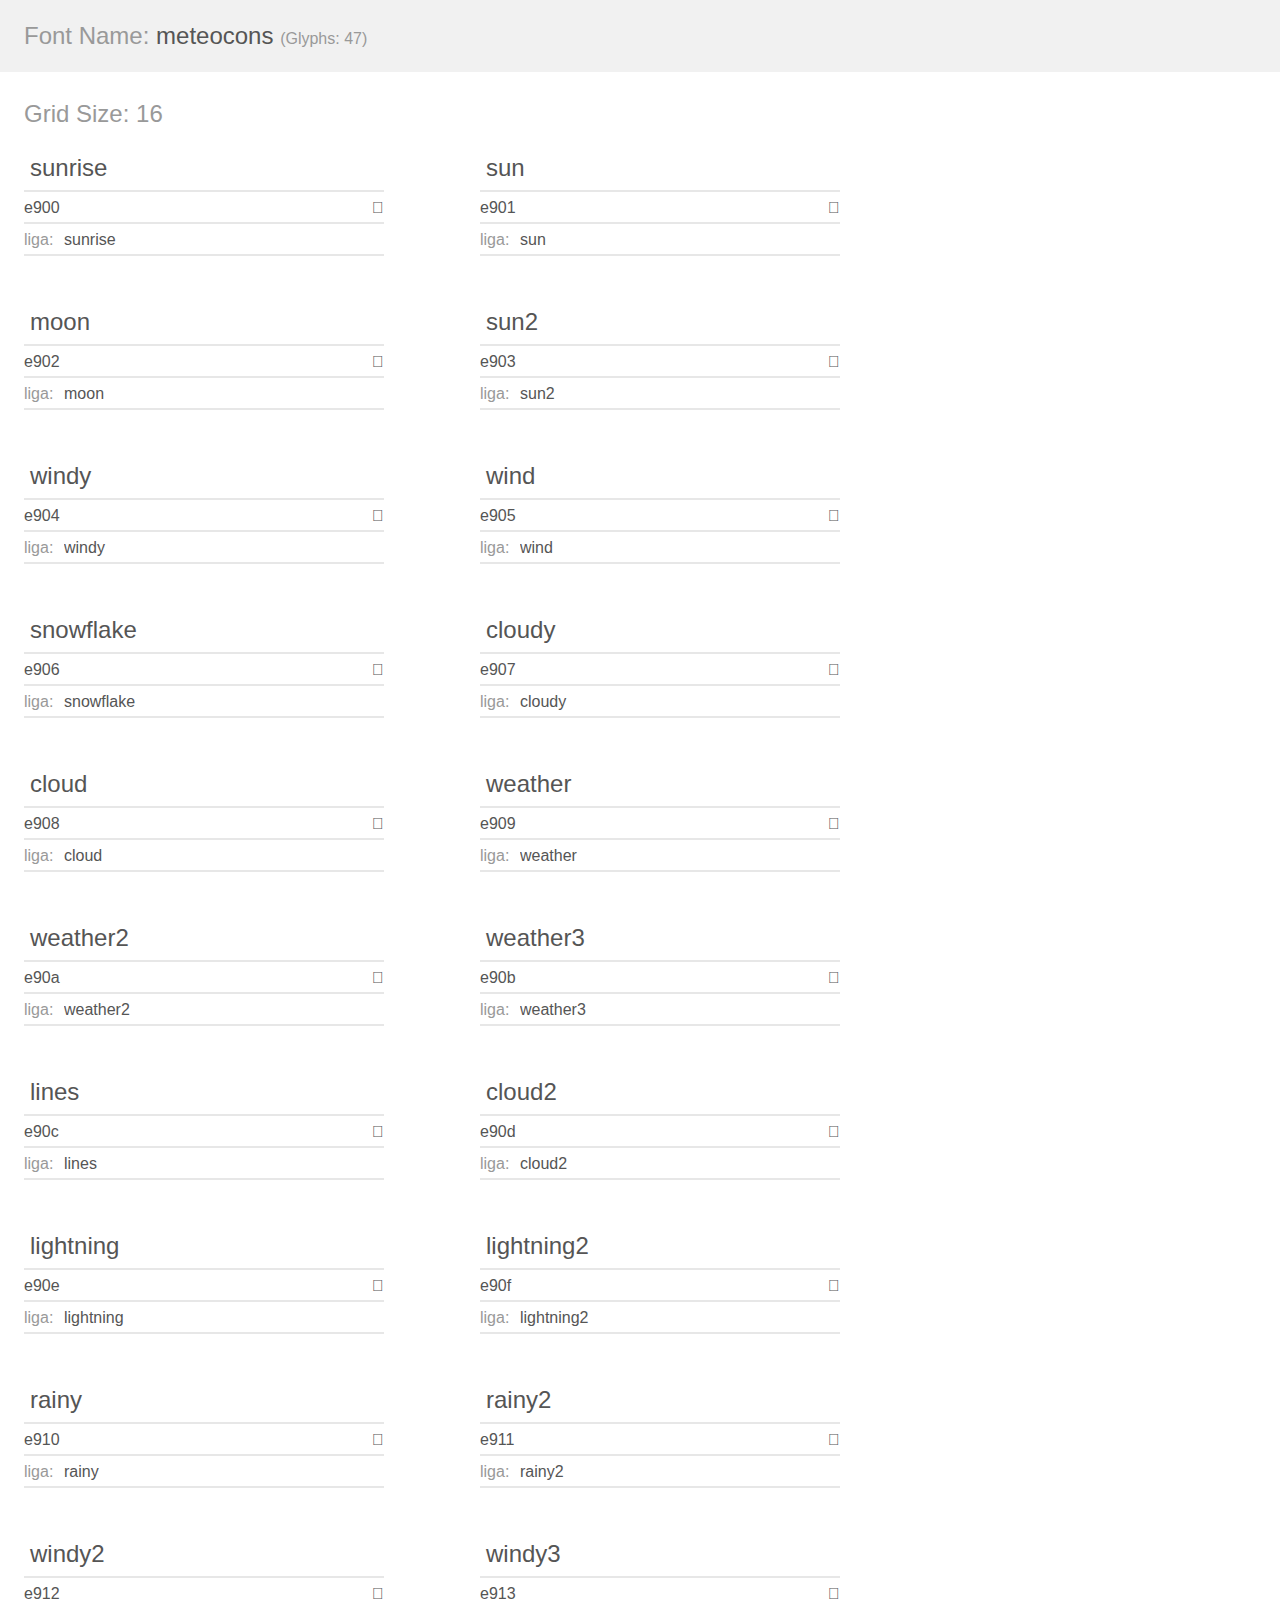
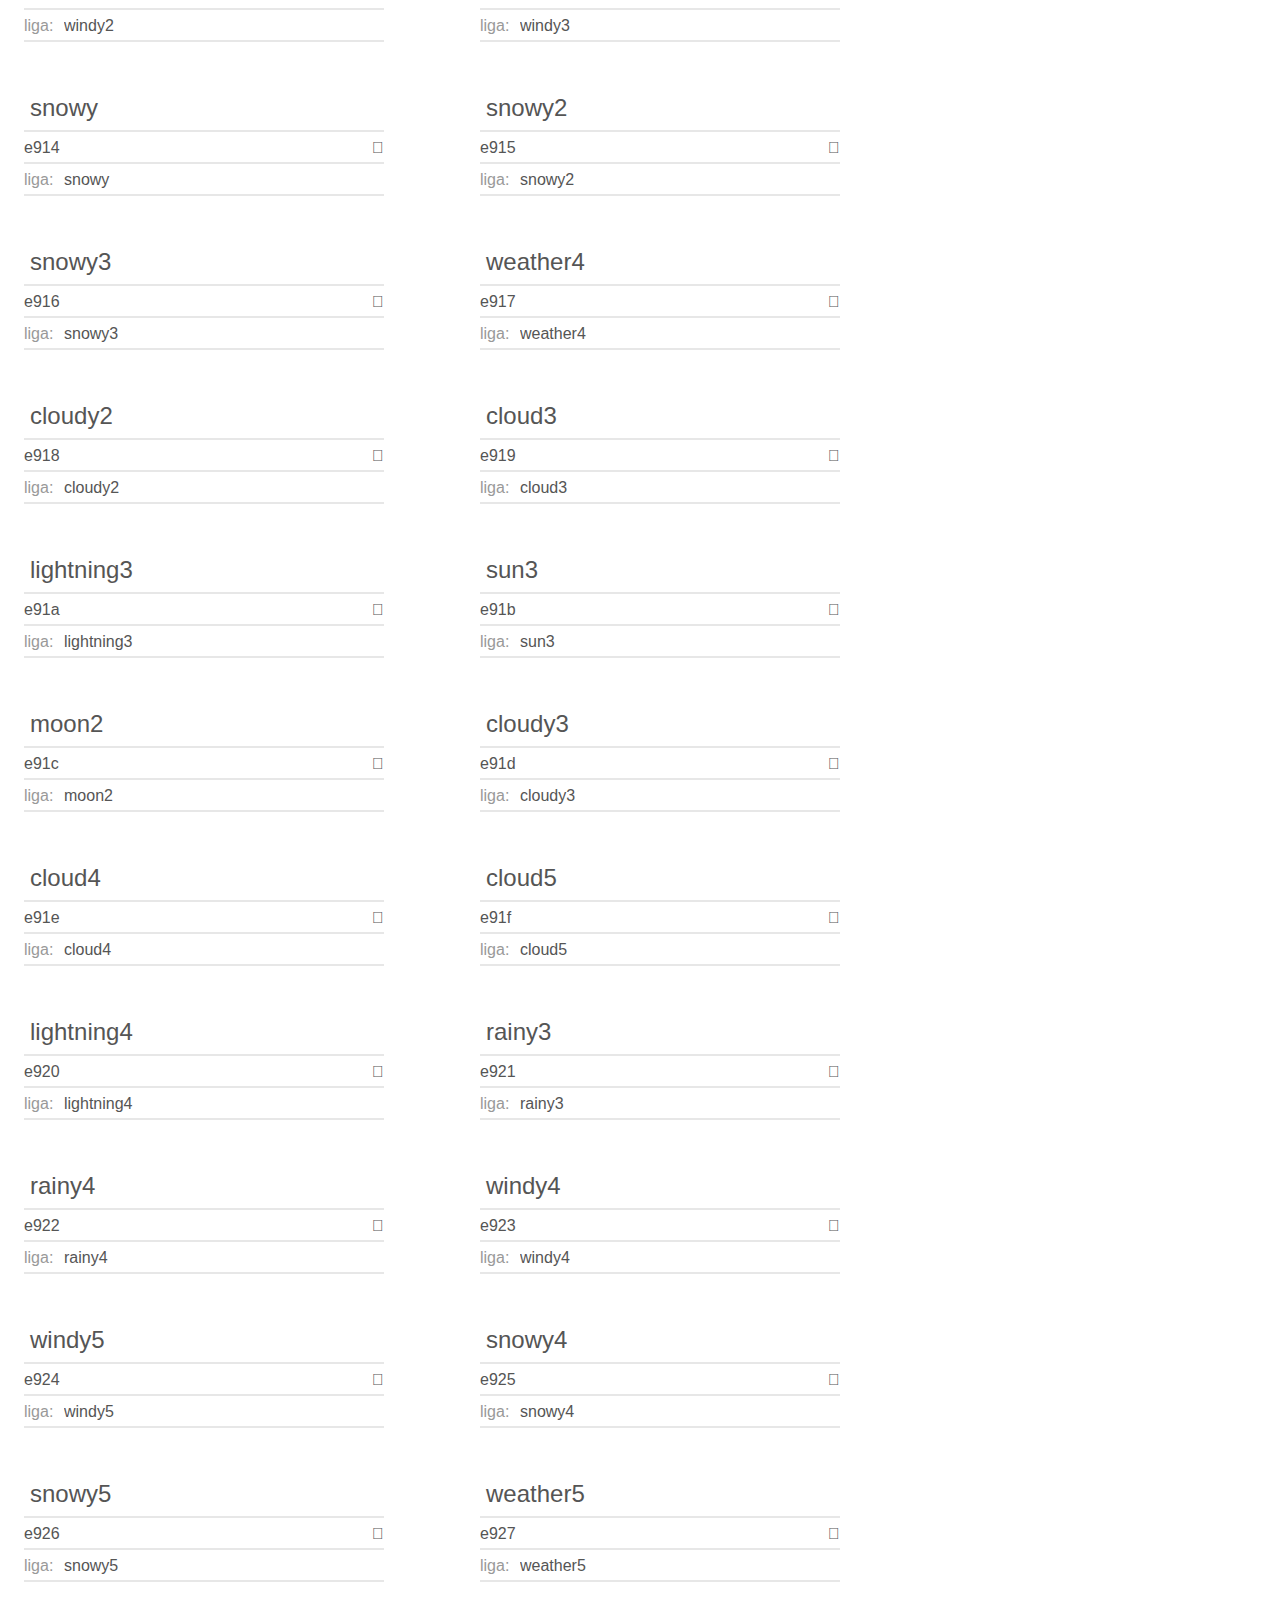
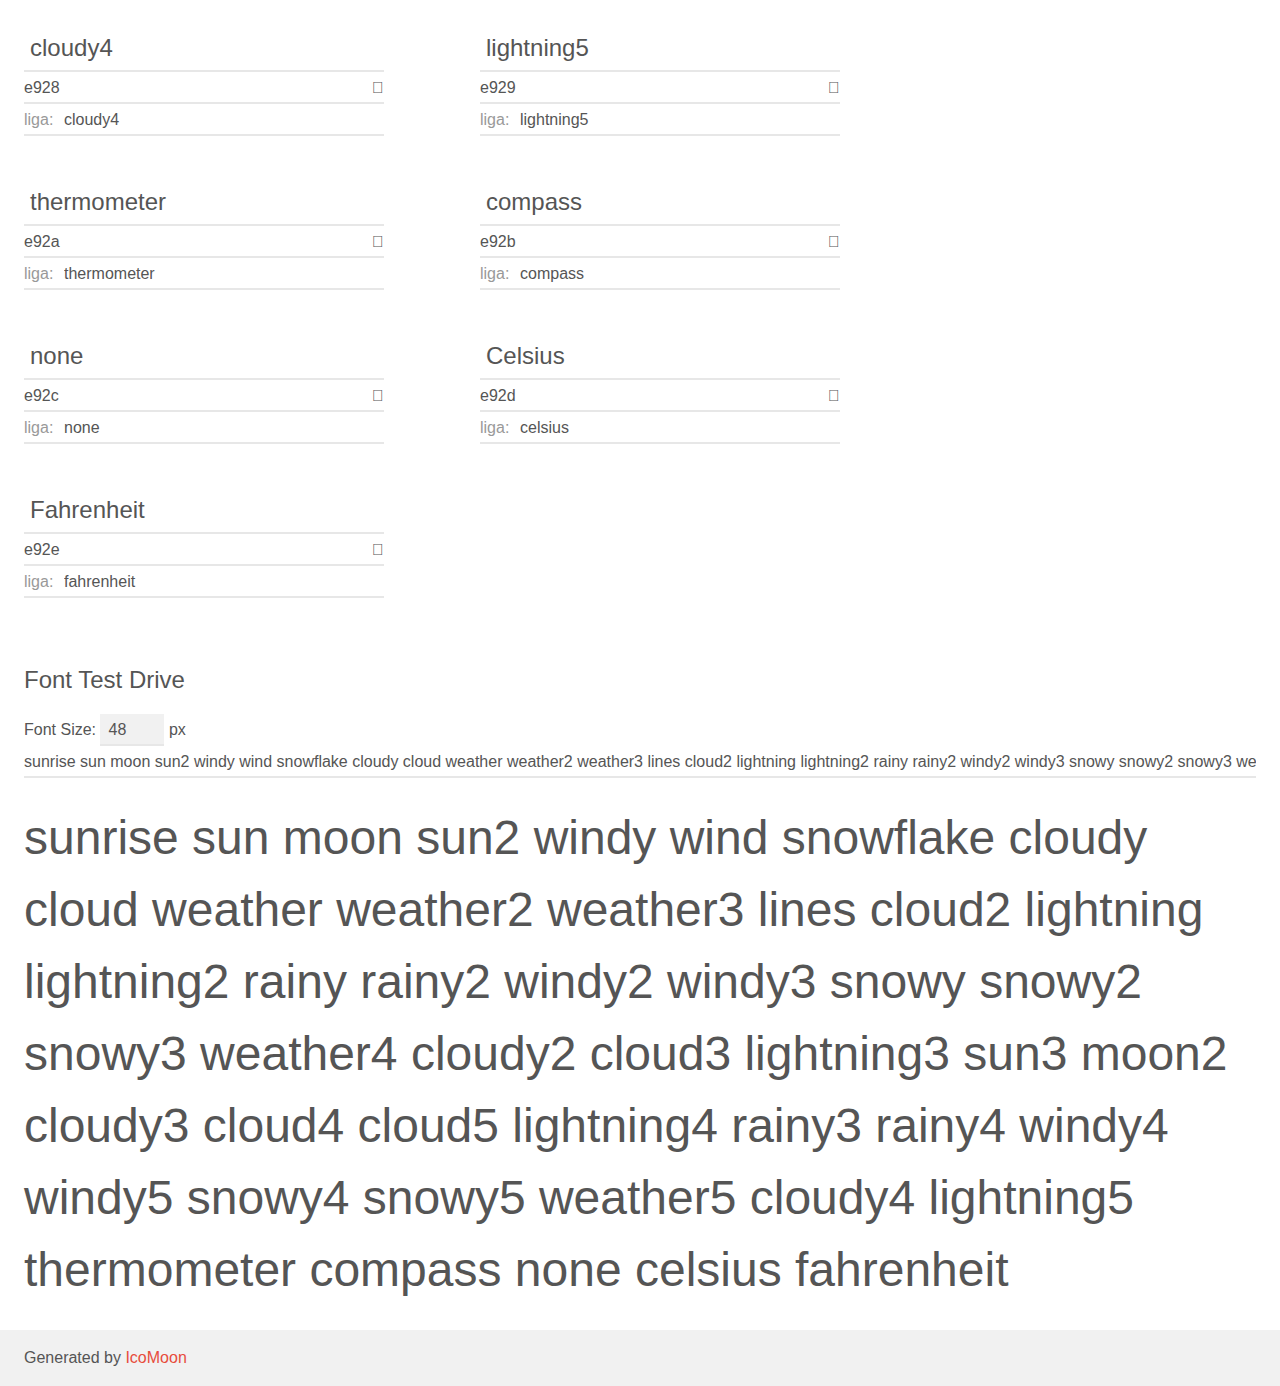
<file: Fuse-React-10.3.0-js-skeleton/public/assets/fonts/meteocons/demo.html>
<!doctype html>
<html>
<head>
    <meta charset="utf-8">
    <title>IcoMoon Demo</title>
    <meta name="description" content="An Icon Font Generated By IcoMoon.io">
    <meta name="viewport" content="width=device-width, initial-scale=1">
    <link rel="stylesheet" href="demo-files/demo.css">
    <link rel="stylesheet" href="style.css"></head>
<body>
    <div class="bgc1 clearfix">
        <h1 class="mhmm mvm"><span class="fgc1">Font Name:</span> meteocons <small class="fgc1">(Glyphs:&nbsp;47)</small></h1>
    </div>
    <div class="clearfix mhl ptl">
        <h1 class="mvm mtn fgc1">Grid Size: 16</h1>
        <div class="glyph fs1">
            <div class="clearfix bshadow0 pbs">
                <i class="sunrise">
                
                </i>
                <span class="mls"> sunrise</span>
            </div>
            <fieldset class="fs0 size1of1 clearfix hidden-false">
                <input type="text" readonly value="e900" class="unit size1of2" />
                <input type="text" maxlength="1" readonly value="&#xe900;" class="unitRight size1of2 talign-right" />
            </fieldset>
            <div class="fs0 bshadow0 clearfix hidden-false">
                <span class="unit pvs fgc1">liga: </span>
                <input type="text" readonly value="sunrise" class="liga unitRight" />
            </div>
        </div>
        <div class="glyph fs1">
            <div class="clearfix bshadow0 pbs">
                <i class="sun">
                
                </i>
                <span class="mls"> sun</span>
            </div>
            <fieldset class="fs0 size1of1 clearfix hidden-false">
                <input type="text" readonly value="e901" class="unit size1of2" />
                <input type="text" maxlength="1" readonly value="&#xe901;" class="unitRight size1of2 talign-right" />
            </fieldset>
            <div class="fs0 bshadow0 clearfix hidden-false">
                <span class="unit pvs fgc1">liga: </span>
                <input type="text" readonly value="sun" class="liga unitRight" />
            </div>
        </div>
        <div class="glyph fs1">
            <div class="clearfix bshadow0 pbs">
                <i class="moon">
                
                </i>
                <span class="mls"> moon</span>
            </div>
            <fieldset class="fs0 size1of1 clearfix hidden-false">
                <input type="text" readonly value="e902" class="unit size1of2" />
                <input type="text" maxlength="1" readonly value="&#xe902;" class="unitRight size1of2 talign-right" />
            </fieldset>
            <div class="fs0 bshadow0 clearfix hidden-false">
                <span class="unit pvs fgc1">liga: </span>
                <input type="text" readonly value="moon" class="liga unitRight" />
            </div>
        </div>
        <div class="glyph fs1">
            <div class="clearfix bshadow0 pbs">
                <i class="sun2">
                
                </i>
                <span class="mls"> sun2</span>
            </div>
            <fieldset class="fs0 size1of1 clearfix hidden-false">
                <input type="text" readonly value="e903" class="unit size1of2" />
                <input type="text" maxlength="1" readonly value="&#xe903;" class="unitRight size1of2 talign-right" />
            </fieldset>
            <div class="fs0 bshadow0 clearfix hidden-false">
                <span class="unit pvs fgc1">liga: </span>
                <input type="text" readonly value="sun2" class="liga unitRight" />
            </div>
        </div>
        <div class="glyph fs1">
            <div class="clearfix bshadow0 pbs">
                <i class="windy">
                
                </i>
                <span class="mls"> windy</span>
            </div>
            <fieldset class="fs0 size1of1 clearfix hidden-false">
                <input type="text" readonly value="e904" class="unit size1of2" />
                <input type="text" maxlength="1" readonly value="&#xe904;" class="unitRight size1of2 talign-right" />
            </fieldset>
            <div class="fs0 bshadow0 clearfix hidden-false">
                <span class="unit pvs fgc1">liga: </span>
                <input type="text" readonly value="windy" class="liga unitRight" />
            </div>
        </div>
        <div class="glyph fs1">
            <div class="clearfix bshadow0 pbs">
                <i class="wind">
                
                </i>
                <span class="mls"> wind</span>
            </div>
            <fieldset class="fs0 size1of1 clearfix hidden-false">
                <input type="text" readonly value="e905" class="unit size1of2" />
                <input type="text" maxlength="1" readonly value="&#xe905;" class="unitRight size1of2 talign-right" />
            </fieldset>
            <div class="fs0 bshadow0 clearfix hidden-false">
                <span class="unit pvs fgc1">liga: </span>
                <input type="text" readonly value="wind" class="liga unitRight" />
            </div>
        </div>
        <div class="glyph fs1">
            <div class="clearfix bshadow0 pbs">
                <i class="snowflake">
                
                </i>
                <span class="mls"> snowflake</span>
            </div>
            <fieldset class="fs0 size1of1 clearfix hidden-false">
                <input type="text" readonly value="e906" class="unit size1of2" />
                <input type="text" maxlength="1" readonly value="&#xe906;" class="unitRight size1of2 talign-right" />
            </fieldset>
            <div class="fs0 bshadow0 clearfix hidden-false">
                <span class="unit pvs fgc1">liga: </span>
                <input type="text" readonly value="snowflake" class="liga unitRight" />
            </div>
        </div>
        <div class="glyph fs1">
            <div class="clearfix bshadow0 pbs">
                <i class="cloudy">
                
                </i>
                <span class="mls"> cloudy</span>
            </div>
            <fieldset class="fs0 size1of1 clearfix hidden-false">
                <input type="text" readonly value="e907" class="unit size1of2" />
                <input type="text" maxlength="1" readonly value="&#xe907;" class="unitRight size1of2 talign-right" />
            </fieldset>
            <div class="fs0 bshadow0 clearfix hidden-false">
                <span class="unit pvs fgc1">liga: </span>
                <input type="text" readonly value="cloudy" class="liga unitRight" />
            </div>
        </div>
        <div class="glyph fs1">
            <div class="clearfix bshadow0 pbs">
                <i class="cloud">
                
                </i>
                <span class="mls"> cloud</span>
            </div>
            <fieldset class="fs0 size1of1 clearfix hidden-false">
                <input type="text" readonly value="e908" class="unit size1of2" />
                <input type="text" maxlength="1" readonly value="&#xe908;" class="unitRight size1of2 talign-right" />
            </fieldset>
            <div class="fs0 bshadow0 clearfix hidden-false">
                <span class="unit pvs fgc1">liga: </span>
                <input type="text" readonly value="cloud" class="liga unitRight" />
            </div>
        </div>
        <div class="glyph fs1">
            <div class="clearfix bshadow0 pbs">
                <i class="weather">
                
                </i>
                <span class="mls"> weather</span>
            </div>
            <fieldset class="fs0 size1of1 clearfix hidden-false">
                <input type="text" readonly value="e909" class="unit size1of2" />
                <input type="text" maxlength="1" readonly value="&#xe909;" class="unitRight size1of2 talign-right" />
            </fieldset>
            <div class="fs0 bshadow0 clearfix hidden-false">
                <span class="unit pvs fgc1">liga: </span>
                <input type="text" readonly value="weather" class="liga unitRight" />
            </div>
        </div>
        <div class="glyph fs1">
            <div class="clearfix bshadow0 pbs">
                <i class="weather2">
                
                </i>
                <span class="mls"> weather2</span>
            </div>
            <fieldset class="fs0 size1of1 clearfix hidden-false">
                <input type="text" readonly value="e90a" class="unit size1of2" />
                <input type="text" maxlength="1" readonly value="&#xe90a;" class="unitRight size1of2 talign-right" />
            </fieldset>
            <div class="fs0 bshadow0 clearfix hidden-false">
                <span class="unit pvs fgc1">liga: </span>
                <input type="text" readonly value="weather2" class="liga unitRight" />
            </div>
        </div>
        <div class="glyph fs1">
            <div class="clearfix bshadow0 pbs">
                <i class="weather3">
                
                </i>
                <span class="mls"> weather3</span>
            </div>
            <fieldset class="fs0 size1of1 clearfix hidden-false">
                <input type="text" readonly value="e90b" class="unit size1of2" />
                <input type="text" maxlength="1" readonly value="&#xe90b;" class="unitRight size1of2 talign-right" />
            </fieldset>
            <div class="fs0 bshadow0 clearfix hidden-false">
                <span class="unit pvs fgc1">liga: </span>
                <input type="text" readonly value="weather3" class="liga unitRight" />
            </div>
        </div>
        <div class="glyph fs1">
            <div class="clearfix bshadow0 pbs">
                <i class="lines">
                
                </i>
                <span class="mls"> lines</span>
            </div>
            <fieldset class="fs0 size1of1 clearfix hidden-false">
                <input type="text" readonly value="e90c" class="unit size1of2" />
                <input type="text" maxlength="1" readonly value="&#xe90c;" class="unitRight size1of2 talign-right" />
            </fieldset>
            <div class="fs0 bshadow0 clearfix hidden-false">
                <span class="unit pvs fgc1">liga: </span>
                <input type="text" readonly value="lines" class="liga unitRight" />
            </div>
        </div>
        <div class="glyph fs1">
            <div class="clearfix bshadow0 pbs">
                <i class="cloud2">
                
                </i>
                <span class="mls"> cloud2</span>
            </div>
            <fieldset class="fs0 size1of1 clearfix hidden-false">
                <input type="text" readonly value="e90d" class="unit size1of2" />
                <input type="text" maxlength="1" readonly value="&#xe90d;" class="unitRight size1of2 talign-right" />
            </fieldset>
            <div class="fs0 bshadow0 clearfix hidden-false">
                <span class="unit pvs fgc1">liga: </span>
                <input type="text" readonly value="cloud2" class="liga unitRight" />
            </div>
        </div>
        <div class="glyph fs1">
            <div class="clearfix bshadow0 pbs">
                <i class="lightning">
                
                </i>
                <span class="mls"> lightning</span>
            </div>
            <fieldset class="fs0 size1of1 clearfix hidden-false">
                <input type="text" readonly value="e90e" class="unit size1of2" />
                <input type="text" maxlength="1" readonly value="&#xe90e;" class="unitRight size1of2 talign-right" />
            </fieldset>
            <div class="fs0 bshadow0 clearfix hidden-false">
                <span class="unit pvs fgc1">liga: </span>
                <input type="text" readonly value="lightning" class="liga unitRight" />
            </div>
        </div>
        <div class="glyph fs1">
            <div class="clearfix bshadow0 pbs">
                <i class="lightning2">
                
                </i>
                <span class="mls"> lightning2</span>
            </div>
            <fieldset class="fs0 size1of1 clearfix hidden-false">
                <input type="text" readonly value="e90f" class="unit size1of2" />
                <input type="text" maxlength="1" readonly value="&#xe90f;" class="unitRight size1of2 talign-right" />
            </fieldset>
            <div class="fs0 bshadow0 clearfix hidden-false">
                <span class="unit pvs fgc1">liga: </span>
                <input type="text" readonly value="lightning2" class="liga unitRight" />
            </div>
        </div>
        <div class="glyph fs1">
            <div class="clearfix bshadow0 pbs">
                <i class="rainy">
                
                </i>
                <span class="mls"> rainy</span>
            </div>
            <fieldset class="fs0 size1of1 clearfix hidden-false">
                <input type="text" readonly value="e910" class="unit size1of2" />
                <input type="text" maxlength="1" readonly value="&#xe910;" class="unitRight size1of2 talign-right" />
            </fieldset>
            <div class="fs0 bshadow0 clearfix hidden-false">
                <span class="unit pvs fgc1">liga: </span>
                <input type="text" readonly value="rainy" class="liga unitRight" />
            </div>
        </div>
        <div class="glyph fs1">
            <div class="clearfix bshadow0 pbs">
                <i class="rainy2">
                
                </i>
                <span class="mls"> rainy2</span>
            </div>
            <fieldset class="fs0 size1of1 clearfix hidden-false">
                <input type="text" readonly value="e911" class="unit size1of2" />
                <input type="text" maxlength="1" readonly value="&#xe911;" class="unitRight size1of2 talign-right" />
            </fieldset>
            <div class="fs0 bshadow0 clearfix hidden-false">
                <span class="unit pvs fgc1">liga: </span>
                <input type="text" readonly value="rainy2" class="liga unitRight" />
            </div>
        </div>
        <div class="glyph fs1">
            <div class="clearfix bshadow0 pbs">
                <i class="windy2">
                
                </i>
                <span class="mls"> windy2</span>
            </div>
            <fieldset class="fs0 size1of1 clearfix hidden-false">
                <input type="text" readonly value="e912" class="unit size1of2" />
                <input type="text" maxlength="1" readonly value="&#xe912;" class="unitRight size1of2 talign-right" />
            </fieldset>
            <div class="fs0 bshadow0 clearfix hidden-false">
                <span class="unit pvs fgc1">liga: </span>
                <input type="text" readonly value="windy2" class="liga unitRight" />
            </div>
        </div>
        <div class="glyph fs1">
            <div class="clearfix bshadow0 pbs">
                <i class="windy3">
                
                </i>
                <span class="mls"> windy3</span>
            </div>
            <fieldset class="fs0 size1of1 clearfix hidden-false">
                <input type="text" readonly value="e913" class="unit size1of2" />
                <input type="text" maxlength="1" readonly value="&#xe913;" class="unitRight size1of2 talign-right" />
            </fieldset>
            <div class="fs0 bshadow0 clearfix hidden-false">
                <span class="unit pvs fgc1">liga: </span>
                <input type="text" readonly value="windy3" class="liga unitRight" />
            </div>
        </div>
        <div class="glyph fs1">
            <div class="clearfix bshadow0 pbs">
                <i class="snowy">
                
                </i>
                <span class="mls"> snowy</span>
            </div>
            <fieldset class="fs0 size1of1 clearfix hidden-false">
                <input type="text" readonly value="e914" class="unit size1of2" />
                <input type="text" maxlength="1" readonly value="&#xe914;" class="unitRight size1of2 talign-right" />
            </fieldset>
            <div class="fs0 bshadow0 clearfix hidden-false">
                <span class="unit pvs fgc1">liga: </span>
                <input type="text" readonly value="snowy" class="liga unitRight" />
            </div>
        </div>
        <div class="glyph fs1">
            <div class="clearfix bshadow0 pbs">
                <i class="snowy2">
                
                </i>
                <span class="mls"> snowy2</span>
            </div>
            <fieldset class="fs0 size1of1 clearfix hidden-false">
                <input type="text" readonly value="e915" class="unit size1of2" />
                <input type="text" maxlength="1" readonly value="&#xe915;" class="unitRight size1of2 talign-right" />
            </fieldset>
            <div class="fs0 bshadow0 clearfix hidden-false">
                <span class="unit pvs fgc1">liga: </span>
                <input type="text" readonly value="snowy2" class="liga unitRight" />
            </div>
        </div>
        <div class="glyph fs1">
            <div class="clearfix bshadow0 pbs">
                <i class="snowy3">
                
                </i>
                <span class="mls"> snowy3</span>
            </div>
            <fieldset class="fs0 size1of1 clearfix hidden-false">
                <input type="text" readonly value="e916" class="unit size1of2" />
                <input type="text" maxlength="1" readonly value="&#xe916;" class="unitRight size1of2 talign-right" />
            </fieldset>
            <div class="fs0 bshadow0 clearfix hidden-false">
                <span class="unit pvs fgc1">liga: </span>
                <input type="text" readonly value="snowy3" class="liga unitRight" />
            </div>
        </div>
        <div class="glyph fs1">
            <div class="clearfix bshadow0 pbs">
                <i class="weather4">
                
                </i>
                <span class="mls"> weather4</span>
            </div>
            <fieldset class="fs0 size1of1 clearfix hidden-false">
                <input type="text" readonly value="e917" class="unit size1of2" />
                <input type="text" maxlength="1" readonly value="&#xe917;" class="unitRight size1of2 talign-right" />
            </fieldset>
            <div class="fs0 bshadow0 clearfix hidden-false">
                <span class="unit pvs fgc1">liga: </span>
                <input type="text" readonly value="weather4" class="liga unitRight" />
            </div>
        </div>
        <div class="glyph fs1">
            <div class="clearfix bshadow0 pbs">
                <i class="cloudy2">
                
                </i>
                <span class="mls"> cloudy2</span>
            </div>
            <fieldset class="fs0 size1of1 clearfix hidden-false">
                <input type="text" readonly value="e918" class="unit size1of2" />
                <input type="text" maxlength="1" readonly value="&#xe918;" class="unitRight size1of2 talign-right" />
            </fieldset>
            <div class="fs0 bshadow0 clearfix hidden-false">
                <span class="unit pvs fgc1">liga: </span>
                <input type="text" readonly value="cloudy2" class="liga unitRight" />
            </div>
        </div>
        <div class="glyph fs1">
            <div class="clearfix bshadow0 pbs">
                <i class="cloud3">
                
                </i>
                <span class="mls"> cloud3</span>
            </div>
            <fieldset class="fs0 size1of1 clearfix hidden-false">
                <input type="text" readonly value="e919" class="unit size1of2" />
                <input type="text" maxlength="1" readonly value="&#xe919;" class="unitRight size1of2 talign-right" />
            </fieldset>
            <div class="fs0 bshadow0 clearfix hidden-false">
                <span class="unit pvs fgc1">liga: </span>
                <input type="text" readonly value="cloud3" class="liga unitRight" />
            </div>
        </div>
        <div class="glyph fs1">
            <div class="clearfix bshadow0 pbs">
                <i class="lightning3">
                
                </i>
                <span class="mls"> lightning3</span>
            </div>
            <fieldset class="fs0 size1of1 clearfix hidden-false">
                <input type="text" readonly value="e91a" class="unit size1of2" />
                <input type="text" maxlength="1" readonly value="&#xe91a;" class="unitRight size1of2 talign-right" />
            </fieldset>
            <div class="fs0 bshadow0 clearfix hidden-false">
                <span class="unit pvs fgc1">liga: </span>
                <input type="text" readonly value="lightning3" class="liga unitRight" />
            </div>
        </div>
        <div class="glyph fs1">
            <div class="clearfix bshadow0 pbs">
                <i class="sun3">
                
                </i>
                <span class="mls"> sun3</span>
            </div>
            <fieldset class="fs0 size1of1 clearfix hidden-false">
                <input type="text" readonly value="e91b" class="unit size1of2" />
                <input type="text" maxlength="1" readonly value="&#xe91b;" class="unitRight size1of2 talign-right" />
            </fieldset>
            <div class="fs0 bshadow0 clearfix hidden-false">
                <span class="unit pvs fgc1">liga: </span>
                <input type="text" readonly value="sun3" class="liga unitRight" />
            </div>
        </div>
        <div class="glyph fs1">
            <div class="clearfix bshadow0 pbs">
                <i class="moon2">
                
                </i>
                <span class="mls"> moon2</span>
            </div>
            <fieldset class="fs0 size1of1 clearfix hidden-false">
                <input type="text" readonly value="e91c" class="unit size1of2" />
                <input type="text" maxlength="1" readonly value="&#xe91c;" class="unitRight size1of2 talign-right" />
            </fieldset>
            <div class="fs0 bshadow0 clearfix hidden-false">
                <span class="unit pvs fgc1">liga: </span>
                <input type="text" readonly value="moon2" class="liga unitRight" />
            </div>
        </div>
        <div class="glyph fs1">
            <div class="clearfix bshadow0 pbs">
                <i class="cloudy3">
                
                </i>
                <span class="mls"> cloudy3</span>
            </div>
            <fieldset class="fs0 size1of1 clearfix hidden-false">
                <input type="text" readonly value="e91d" class="unit size1of2" />
                <input type="text" maxlength="1" readonly value="&#xe91d;" class="unitRight size1of2 talign-right" />
            </fieldset>
            <div class="fs0 bshadow0 clearfix hidden-false">
                <span class="unit pvs fgc1">liga: </span>
                <input type="text" readonly value="cloudy3" class="liga unitRight" />
            </div>
        </div>
        <div class="glyph fs1">
            <div class="clearfix bshadow0 pbs">
                <i class="cloud4">
                
                </i>
                <span class="mls"> cloud4</span>
            </div>
            <fieldset class="fs0 size1of1 clearfix hidden-false">
                <input type="text" readonly value="e91e" class="unit size1of2" />
                <input type="text" maxlength="1" readonly value="&#xe91e;" class="unitRight size1of2 talign-right" />
            </fieldset>
            <div class="fs0 bshadow0 clearfix hidden-false">
                <span class="unit pvs fgc1">liga: </span>
                <input type="text" readonly value="cloud4" class="liga unitRight" />
            </div>
        </div>
        <div class="glyph fs1">
            <div class="clearfix bshadow0 pbs">
                <i class="cloud5">
                
                </i>
                <span class="mls"> cloud5</span>
            </div>
            <fieldset class="fs0 size1of1 clearfix hidden-false">
                <input type="text" readonly value="e91f" class="unit size1of2" />
                <input type="text" maxlength="1" readonly value="&#xe91f;" class="unitRight size1of2 talign-right" />
            </fieldset>
            <div class="fs0 bshadow0 clearfix hidden-false">
                <span class="unit pvs fgc1">liga: </span>
                <input type="text" readonly value="cloud5" class="liga unitRight" />
            </div>
        </div>
        <div class="glyph fs1">
            <div class="clearfix bshadow0 pbs">
                <i class="lightning4">
                
                </i>
                <span class="mls"> lightning4</span>
            </div>
            <fieldset class="fs0 size1of1 clearfix hidden-false">
                <input type="text" readonly value="e920" class="unit size1of2" />
                <input type="text" maxlength="1" readonly value="&#xe920;" class="unitRight size1of2 talign-right" />
            </fieldset>
            <div class="fs0 bshadow0 clearfix hidden-false">
                <span class="unit pvs fgc1">liga: </span>
                <input type="text" readonly value="lightning4" class="liga unitRight" />
            </div>
        </div>
        <div class="glyph fs1">
            <div class="clearfix bshadow0 pbs">
                <i class="rainy3">
                
                </i>
                <span class="mls"> rainy3</span>
            </div>
            <fieldset class="fs0 size1of1 clearfix hidden-false">
                <input type="text" readonly value="e921" class="unit size1of2" />
                <input type="text" maxlength="1" readonly value="&#xe921;" class="unitRight size1of2 talign-right" />
            </fieldset>
            <div class="fs0 bshadow0 clearfix hidden-false">
                <span class="unit pvs fgc1">liga: </span>
                <input type="text" readonly value="rainy3" class="liga unitRight" />
            </div>
        </div>
        <div class="glyph fs1">
            <div class="clearfix bshadow0 pbs">
                <i class="rainy4">
                
                </i>
                <span class="mls"> rainy4</span>
            </div>
            <fieldset class="fs0 size1of1 clearfix hidden-false">
                <input type="text" readonly value="e922" class="unit size1of2" />
                <input type="text" maxlength="1" readonly value="&#xe922;" class="unitRight size1of2 talign-right" />
            </fieldset>
            <div class="fs0 bshadow0 clearfix hidden-false">
                <span class="unit pvs fgc1">liga: </span>
                <input type="text" readonly value="rainy4" class="liga unitRight" />
            </div>
        </div>
        <div class="glyph fs1">
            <div class="clearfix bshadow0 pbs">
                <i class="windy4">
                
                </i>
                <span class="mls"> windy4</span>
            </div>
            <fieldset class="fs0 size1of1 clearfix hidden-false">
                <input type="text" readonly value="e923" class="unit size1of2" />
                <input type="text" maxlength="1" readonly value="&#xe923;" class="unitRight size1of2 talign-right" />
            </fieldset>
            <div class="fs0 bshadow0 clearfix hidden-false">
                <span class="unit pvs fgc1">liga: </span>
                <input type="text" readonly value="windy4" class="liga unitRight" />
            </div>
        </div>
        <div class="glyph fs1">
            <div class="clearfix bshadow0 pbs">
                <i class="windy5">
                
                </i>
                <span class="mls"> windy5</span>
            </div>
            <fieldset class="fs0 size1of1 clearfix hidden-false">
                <input type="text" readonly value="e924" class="unit size1of2" />
                <input type="text" maxlength="1" readonly value="&#xe924;" class="unitRight size1of2 talign-right" />
            </fieldset>
            <div class="fs0 bshadow0 clearfix hidden-false">
                <span class="unit pvs fgc1">liga: </span>
                <input type="text" readonly value="windy5" class="liga unitRight" />
            </div>
        </div>
        <div class="glyph fs1">
            <div class="clearfix bshadow0 pbs">
                <i class="snowy4">
                
                </i>
                <span class="mls"> snowy4</span>
            </div>
            <fieldset class="fs0 size1of1 clearfix hidden-false">
                <input type="text" readonly value="e925" class="unit size1of2" />
                <input type="text" maxlength="1" readonly value="&#xe925;" class="unitRight size1of2 talign-right" />
            </fieldset>
            <div class="fs0 bshadow0 clearfix hidden-false">
                <span class="unit pvs fgc1">liga: </span>
                <input type="text" readonly value="snowy4" class="liga unitRight" />
            </div>
        </div>
        <div class="glyph fs1">
            <div class="clearfix bshadow0 pbs">
                <i class="snowy5">
                
                </i>
                <span class="mls"> snowy5</span>
            </div>
            <fieldset class="fs0 size1of1 clearfix hidden-false">
                <input type="text" readonly value="e926" class="unit size1of2" />
                <input type="text" maxlength="1" readonly value="&#xe926;" class="unitRight size1of2 talign-right" />
            </fieldset>
            <div class="fs0 bshadow0 clearfix hidden-false">
                <span class="unit pvs fgc1">liga: </span>
                <input type="text" readonly value="snowy5" class="liga unitRight" />
            </div>
        </div>
        <div class="glyph fs1">
            <div class="clearfix bshadow0 pbs">
                <i class="weather5">
                
                </i>
                <span class="mls"> weather5</span>
            </div>
            <fieldset class="fs0 size1of1 clearfix hidden-false">
                <input type="text" readonly value="e927" class="unit size1of2" />
                <input type="text" maxlength="1" readonly value="&#xe927;" class="unitRight size1of2 talign-right" />
            </fieldset>
            <div class="fs0 bshadow0 clearfix hidden-false">
                <span class="unit pvs fgc1">liga: </span>
                <input type="text" readonly value="weather5" class="liga unitRight" />
            </div>
        </div>
        <div class="glyph fs1">
            <div class="clearfix bshadow0 pbs">
                <i class="cloudy4">
                
                </i>
                <span class="mls"> cloudy4</span>
            </div>
            <fieldset class="fs0 size1of1 clearfix hidden-false">
                <input type="text" readonly value="e928" class="unit size1of2" />
                <input type="text" maxlength="1" readonly value="&#xe928;" class="unitRight size1of2 talign-right" />
            </fieldset>
            <div class="fs0 bshadow0 clearfix hidden-false">
                <span class="unit pvs fgc1">liga: </span>
                <input type="text" readonly value="cloudy4" class="liga unitRight" />
            </div>
        </div>
        <div class="glyph fs1">
            <div class="clearfix bshadow0 pbs">
                <i class="lightning5">
                
                </i>
                <span class="mls"> lightning5</span>
            </div>
            <fieldset class="fs0 size1of1 clearfix hidden-false">
                <input type="text" readonly value="e929" class="unit size1of2" />
                <input type="text" maxlength="1" readonly value="&#xe929;" class="unitRight size1of2 talign-right" />
            </fieldset>
            <div class="fs0 bshadow0 clearfix hidden-false">
                <span class="unit pvs fgc1">liga: </span>
                <input type="text" readonly value="lightning5" class="liga unitRight" />
            </div>
        </div>
        <div class="glyph fs1">
            <div class="clearfix bshadow0 pbs">
                <i class="thermometer">
                
                </i>
                <span class="mls"> thermometer</span>
            </div>
            <fieldset class="fs0 size1of1 clearfix hidden-false">
                <input type="text" readonly value="e92a" class="unit size1of2" />
                <input type="text" maxlength="1" readonly value="&#xe92a;" class="unitRight size1of2 talign-right" />
            </fieldset>
            <div class="fs0 bshadow0 clearfix hidden-false">
                <span class="unit pvs fgc1">liga: </span>
                <input type="text" readonly value="thermometer" class="liga unitRight" />
            </div>
        </div>
        <div class="glyph fs1">
            <div class="clearfix bshadow0 pbs">
                <i class="compass">
                
                </i>
                <span class="mls"> compass</span>
            </div>
            <fieldset class="fs0 size1of1 clearfix hidden-false">
                <input type="text" readonly value="e92b" class="unit size1of2" />
                <input type="text" maxlength="1" readonly value="&#xe92b;" class="unitRight size1of2 talign-right" />
            </fieldset>
            <div class="fs0 bshadow0 clearfix hidden-false">
                <span class="unit pvs fgc1">liga: </span>
                <input type="text" readonly value="compass" class="liga unitRight" />
            </div>
        </div>
        <div class="glyph fs1">
            <div class="clearfix bshadow0 pbs">
                <i class="none">
                
                </i>
                <span class="mls"> none</span>
            </div>
            <fieldset class="fs0 size1of1 clearfix hidden-false">
                <input type="text" readonly value="e92c" class="unit size1of2" />
                <input type="text" maxlength="1" readonly value="&#xe92c;" class="unitRight size1of2 talign-right" />
            </fieldset>
            <div class="fs0 bshadow0 clearfix hidden-false">
                <span class="unit pvs fgc1">liga: </span>
                <input type="text" readonly value="none" class="liga unitRight" />
            </div>
        </div>
        <div class="glyph fs1">
            <div class="clearfix bshadow0 pbs">
                <i class="Celsius">
                
                </i>
                <span class="mls"> Celsius</span>
            </div>
            <fieldset class="fs0 size1of1 clearfix hidden-false">
                <input type="text" readonly value="e92d" class="unit size1of2" />
                <input type="text" maxlength="1" readonly value="&#xe92d;" class="unitRight size1of2 talign-right" />
            </fieldset>
            <div class="fs0 bshadow0 clearfix hidden-false">
                <span class="unit pvs fgc1">liga: </span>
                <input type="text" readonly value="celsius" class="liga unitRight" />
            </div>
        </div>
        <div class="glyph fs1">
            <div class="clearfix bshadow0 pbs">
                <i class="Fahrenheit">
                
                </i>
                <span class="mls"> Fahrenheit</span>
            </div>
            <fieldset class="fs0 size1of1 clearfix hidden-false">
                <input type="text" readonly value="e92e" class="unit size1of2" />
                <input type="text" maxlength="1" readonly value="&#xe92e;" class="unitRight size1of2 talign-right" />
            </fieldset>
            <div class="fs0 bshadow0 clearfix hidden-false">
                <span class="unit pvs fgc1">liga: </span>
                <input type="text" readonly value="fahrenheit" class="liga unitRight" />
            </div>
        </div>
    </div>

    <!--[if gt IE 8]><!-->
    <div class="mhl clearfix mbl">
        <h1>Font Test Drive</h1>
        <label>
            Font Size: <input id="fontSize" type="number" class="textbox0 mbm"
            min="8" value="48" />
            px
        </label>
        <input id="testText" type="text" class="phl size1of1 mvl"
        placeholder="Type some text to test..." value="sunrise sun moon sun2 windy wind snowflake cloudy cloud weather weather2 weather3 lines cloud2 lightning lightning2 rainy rainy2 windy2 windy3 snowy snowy2 snowy3 weather4 cloudy2 cloud3 lightning3 sun3 moon2 cloudy3 cloud4 cloud5 lightning4 rainy3 rainy4 windy4 windy5 snowy4 snowy5 weather5 cloudy4 lightning5 thermometer compass none celsius fahrenheit"/>
        <div id="testDrive" class="icomoon-liga">sunrise sun moon sun2 windy wind snowflake cloudy cloud weather weather2 weather3 lines cloud2 lightning lightning2 rainy rainy2 windy2 windy3 snowy snowy2 snowy3 weather4 cloudy2 cloud3 lightning3 sun3 moon2 cloudy3 cloud4 cloud5 lightning4 rainy3 rainy4 windy4 windy5 snowy4 snowy5 weather5 cloudy4 lightning5 thermometer compass none celsius fahrenheit&nbsp;
        </div>
    </div>
    <!--<![endif]-->
    <div class="bgc1 clearfix">
        <p class="mhl">Generated by <a href="https://icomoon.io/app">IcoMoon</a></p>
    </div>
    <script src="liga.js"></script>
    <script src="demo-files/demo.js"></script>
</body>
</html>
</file>
<file: Fuse-React-10.3.0-js-skeleton/public/assets/fonts/meteocons/demo-files/demo.css>
body {
  padding: 0;
  margin: 0;
  font-family: sans-serif;
  font-size: 1em;
  line-height: 1.5;
  color: #555;
  background: #fff;
}
h1 {
  font-size: 1.5em;
  font-weight: normal;
}
small {
  font-size: .66666667em;
}
a {
  color: #e74c3c;
  text-decoration: none;
}
a:hover, a:focus {
  box-shadow: 0 1px #e74c3c;
}
.bshadow0, input {
  box-shadow: inset 0 -2px #e7e7e7;
}
input:hover {
  box-shadow: inset 0 -2px #ccc;
}
input, fieldset {
  font-family: sans-serif;
  font-size: 1em;
  margin: 0;
  padding: 0;
  border: 0;
}
input {
  color: inherit;
  line-height: 1.5;
  height: 1.5em;
  padding: .25em 0;
}
input:focus {
  outline: none;
  box-shadow: inset 0 -2px #449fdb;
}
.glyph {
  font-size: 16px;
  width: 15em;
  padding-bottom: 1em;
  margin-right: 4em;
  margin-bottom: 1em;
  float: left;
  overflow: hidden;
}
.liga {
  width: 80%;
  width: calc(100% - 2.5em);
}
.talign-right {
  text-align: right;
}
.talign-center {
  text-align: center;
}
.bgc1 {
  background: #f1f1f1;
}
.fgc1 {
  color: #999;
}
.fgc0 {
  color: #000;
}
p {
  margin-top: 1em;
  margin-bottom: 1em;
}
.mvm {
  margin-top: .75em;
  margin-bottom: .75em;
}
.mtn {
  margin-top: 0;
}
.mtl, .mal {
  margin-top: 1.5em;
}
.mbl, .mal {
  margin-bottom: 1.5em;
}
.mal, .mhl {
  margin-left: 1.5em;
  margin-right: 1.5em;
}
.mhmm {
  margin-left: 1em;
  margin-right: 1em;
}
.mls {
  margin-left: .25em;
}
.ptl {
  padding-top: 1.5em;
}
.pbs, .pvs {
  padding-bottom: .25em;
}
.pvs, .pts {
  padding-top: .25em;
}
.unit {
  float: left;
}
.unitRight {
  float: right;
}
.size1of2 {
  width: 50%;
}
.size1of1 {
  width: 100%;
}
.clearfix:before, .clearfix:after {
  content: " ";
  display: table;
}
.clearfix:after {
  clear: both;
}
.hidden-true {
  display: none;
}
.textbox0 {
  width: 3em;
  background: #f1f1f1;
  padding: .25em .5em;
  line-height: 1.5;
  height: 1.5em;
}
#testDrive {
  display: block;
  padding-top: 24px;
  line-height: 1.5;
}
.fs0 {
  font-size: 16px;
}
.fs1 {
  font-size: 24px;
}
</file>
<file: Fuse-React-10.3.0-js-skeleton/public/assets/fonts/meteocons/style.css>
@font-face {
  font-family: 'meteocons';
  src:
    url('./fonts/meteocons.ttf?kx31oc') format('truetype'),
    url('./fonts/meteocons.woff?kx31oc') format('woff'),
    url('./fonts/meteocons.svg?kx31oc#meteocons') format('svg');
  font-weight: normal;
  font-style: normal;
}

.meteocons {
  /* use !important to prevent issues with browser extensions that change fonts */
  font-family: 'meteocons' !important;
  speak: none;
  font-style: normal;
  font-weight: normal;
  font-variant: normal;
  text-transform: none;
  line-height: 1;

  /* Enable Ligatures ================ */
  letter-spacing: 0;
  -webkit-font-feature-settings: "liga";
  -moz-font-feature-settings: "liga=1";
  -moz-font-feature-settings: "liga";
  -ms-font-feature-settings: "liga" 1;
  font-feature-settings: "liga";
  -webkit-font-variant-ligatures: discretionary-ligatures;
  font-variant-ligatures: discretionary-ligatures;

  /* Better Font Rendering =========== */
  -webkit-font-smoothing: antialiased;
  -moz-osx-font-smoothing: grayscale;
}
</file>
